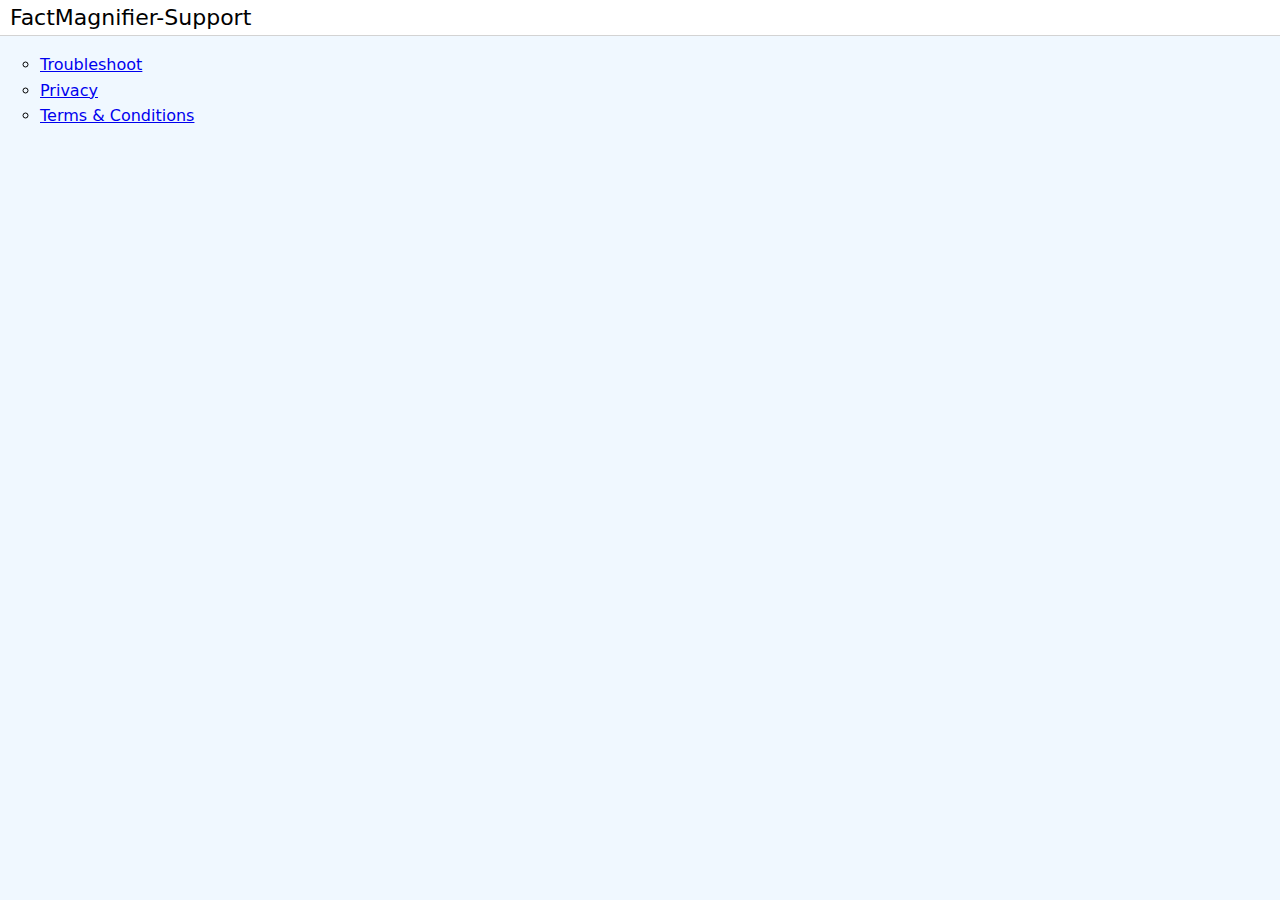
<file: index.html>
<!DOCTYPE html>
<html lang="en">
<head>
    <meta charset="UTF-8">
    <meta name="viewport" content="width=device-width, initial-scale=1.0">
    <title>FactMagnifier-Support</title>
    <link rel="stylesheet" href="style.css">
</head>
<body>
    <div class="nav-div">
        <a href="index.html">
            <span>FactMagnifier-Support</span>
        </a>
    </div>

    <div class="secondary-div">
        <ul class="secondary-div-ul">
            <li class="secondary-div-li">
                <a class="secondary-div-a" href="troubleshoot.html">
                    Troubleshoot
                </a>
            </li>
            <li class="secondary-div-li">
                <a class="secondary-div-a" href="privacy.html">
                    Privacy
                </a>
            </li>
            <li class="secondary-div-li">
                <a class="secondary-div-a" href="terms.html">
                    Terms & Conditions
                </a>
            </li>
        </ul>
    </div>
</body>
</html>
</file>
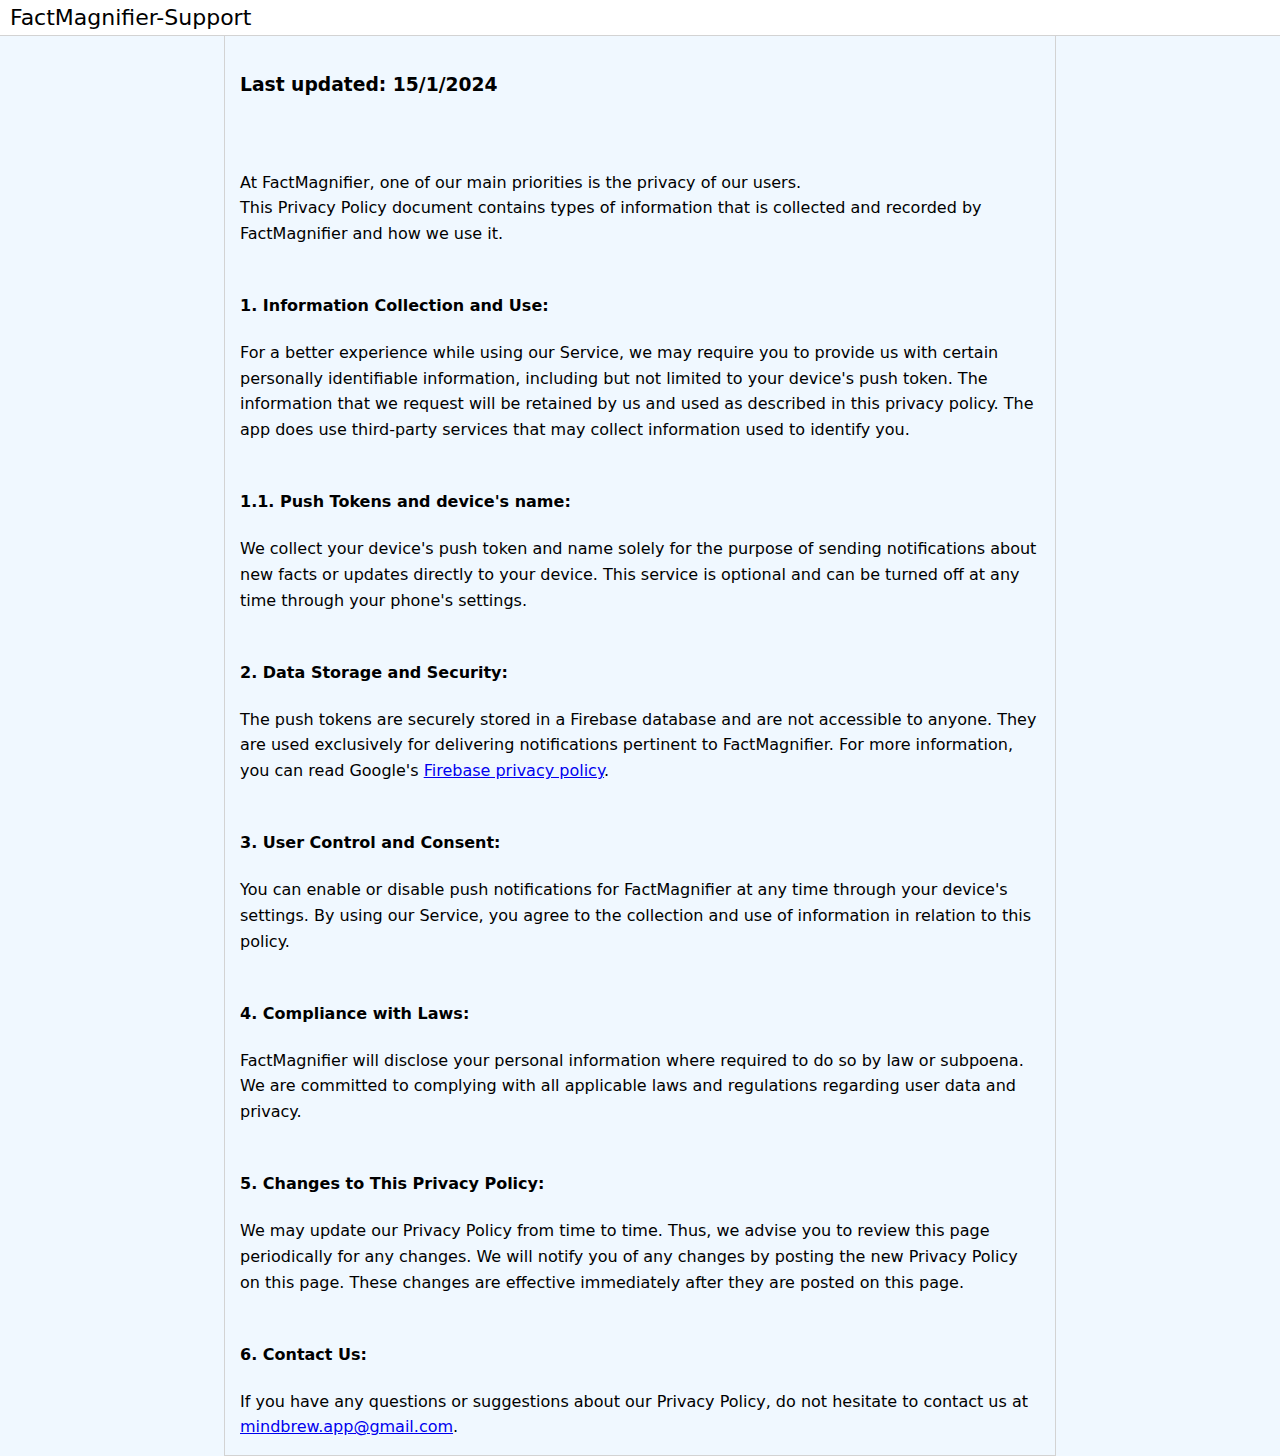
<file: privacy.html>
<!DOCTYPE html>
<html lang="en">

<head>
    <meta charset="UTF-8">
    <meta name="viewport" content="width=device-width, initial-scale=1.0">
    <title>Privacy</title>
    <link rel="stylesheet" href="privacy.css">
</head>

<body>
    <div class="nav-div">
        <a href="index.html">
            <span>FactMagnifier-Support</span>
        </a>
    </div>

    <div class="main-div">
        <h3>Last updated: 15/1/2024</h3>
        </br>
        </br>

        At FactMagnifier, one of our main priorities is the privacy of our users.</br> This Privacy Policy document
        contains types of information that is collected and recorded by FactMagnifier and how we use it.
        </br>
        </br>

        <h4>1. Information Collection and Use:</h4>

        For a better experience while using our Service, we may require you to provide us with certain personally
        identifiable information, including but not limited to your device's push token.
        The information that we request will be retained by us and used as described in this privacy policy. The app
        does use third-party services that may collect information used to identify you.

        </br></br>
        <h4>1.1. Push Tokens and device's name:</h4>

        We collect your device's push token and name solely for the purpose of sending notifications about new facts
        or updates directly to your device. This service is optional and can be turned off at any time through your
        phone's settings.

        </br></br>
        <h4>2. Data Storage and Security:</h4>

        The push tokens are securely stored in a Firebase database and are not accessible to anyone. They are used
        exclusively for delivering notifications pertinent to FactMagnifier.
        For more information, you can read Google's <a href="https://firebase.google.com/support/privacy">Firebase privacy policy</a>.

        </br></br>
        <h4>3. User Control and Consent:</h4>

        You can enable or disable push notifications for FactMagnifier at any time through your device's settings.
        By using our Service, you agree to the collection and use of information in relation to this policy.

        </br></br>
        <h4>4. Compliance with Laws:</h4>

        FactMagnifier will disclose your personal information where required to do so by law or subpoena.
        We are committed to complying with all applicable laws and regulations regarding user data and privacy.

        </br></br>
        <h4>5. Changes to This Privacy Policy:</h4>

        We may update our Privacy Policy from time to time.
        Thus, we advise you to review this page periodically for any changes.
        We will notify you of any changes by posting the new Privacy Policy on this page.
        These changes are effective immediately after they are posted on this page.

        </br></br>
        <h4>6. Contact Us:</h4>

        If you have any questions or suggestions about our Privacy Policy,
        do not hesitate to contact us at <a href="mailto:mindbrew.app@gmail.com">mindbrew.app@gmail.com</a>.

    </div>
</body>

</html>
</file>
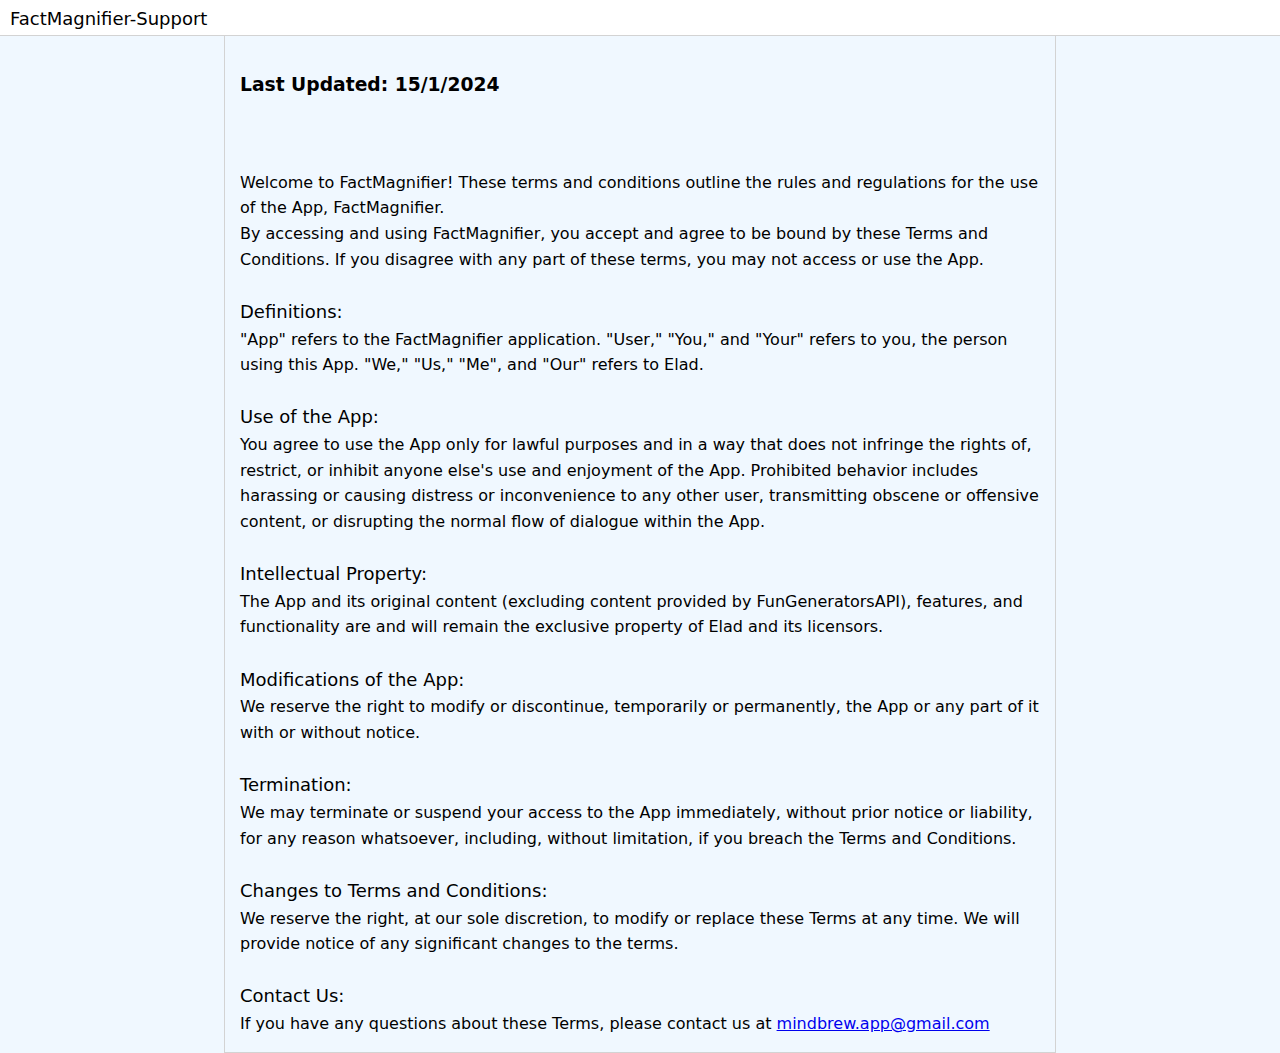
<file: terms.html>
<!DOCTYPE html>
<html lang="en">

<head>
    <meta charset="UTF-8">
    <meta name="viewport" content="width=device-width, initial-scale=1.0">
    <title>Terms & Conditions</title>
    <link rel="stylesheet" href="terms.css">
</head>

<body>
    <div class="nav-div">
        <a href="index.html">
            <span>FactMagnifier-Support</span>
        </a>
    </div>

    <div class="main-div">
        <h3>Last Updated: 15/1/2024</h3>
        <br>
        <br>

        Welcome to FactMagnifier! These terms and conditions outline the rules and regulations for the use of the
        App, FactMagnifier.
        <br>
        By accessing and using FactMagnifier, you accept and agree to be bound by these Terms and Conditions. If you
        disagree with any part of these terms, you may not access or use the App.
        <br>
        <br>

        <span>Definitions:</span> <br>
        "App" refers to the FactMagnifier application.
        "User," "You," and "Your" refers to you, the person using this App.
        "We," "Us," "Me", and "Our" refers to Elad.
        <br>
        <br>

        <span>Use of the App:</span> <br>
        You agree to use the App only for lawful purposes and in a way that does not infringe the rights of,
        restrict, or inhibit anyone else's use and enjoyment of the App. Prohibited behavior includes harassing or
        causing distress or inconvenience to any other user, transmitting obscene or offensive content, or
        disrupting the normal flow of dialogue within the App.

        <br>
        <br>

        <span>Intellectual Property:</span> <br>
        The App and its original content (excluding content provided by FunGeneratorsAPI), features, and
        functionality are and will remain the exclusive property of Elad and its licensors.
        <br>
        <br>

        <span>Modifications of the App:</span><br>
        We reserve the right to modify or discontinue, temporarily or permanently, the App or any part of it with or
        without notice.
        <br>
        <br>

        <span>Termination:</span><br>
        We may terminate or suspend your access to the App immediately, without prior notice or liability, for any
        reason whatsoever, including, without limitation, if you breach the Terms and Conditions.

        <br>
        <br>

        <span>Changes to Terms and Conditions:</span><br>
        We reserve the right, at our sole discretion, to modify or replace these Terms at any time. We will provide
        notice of any significant changes to the terms.
        <br>
        <br>

        <span>Contact Us:</span><br>
        If you have any questions about these Terms, please contact us at
        <a href="mailto:mindbrew.app@gmail.com">mindbrew.app@gmail.com</a>

    </div>
</body>

</html>
</file>
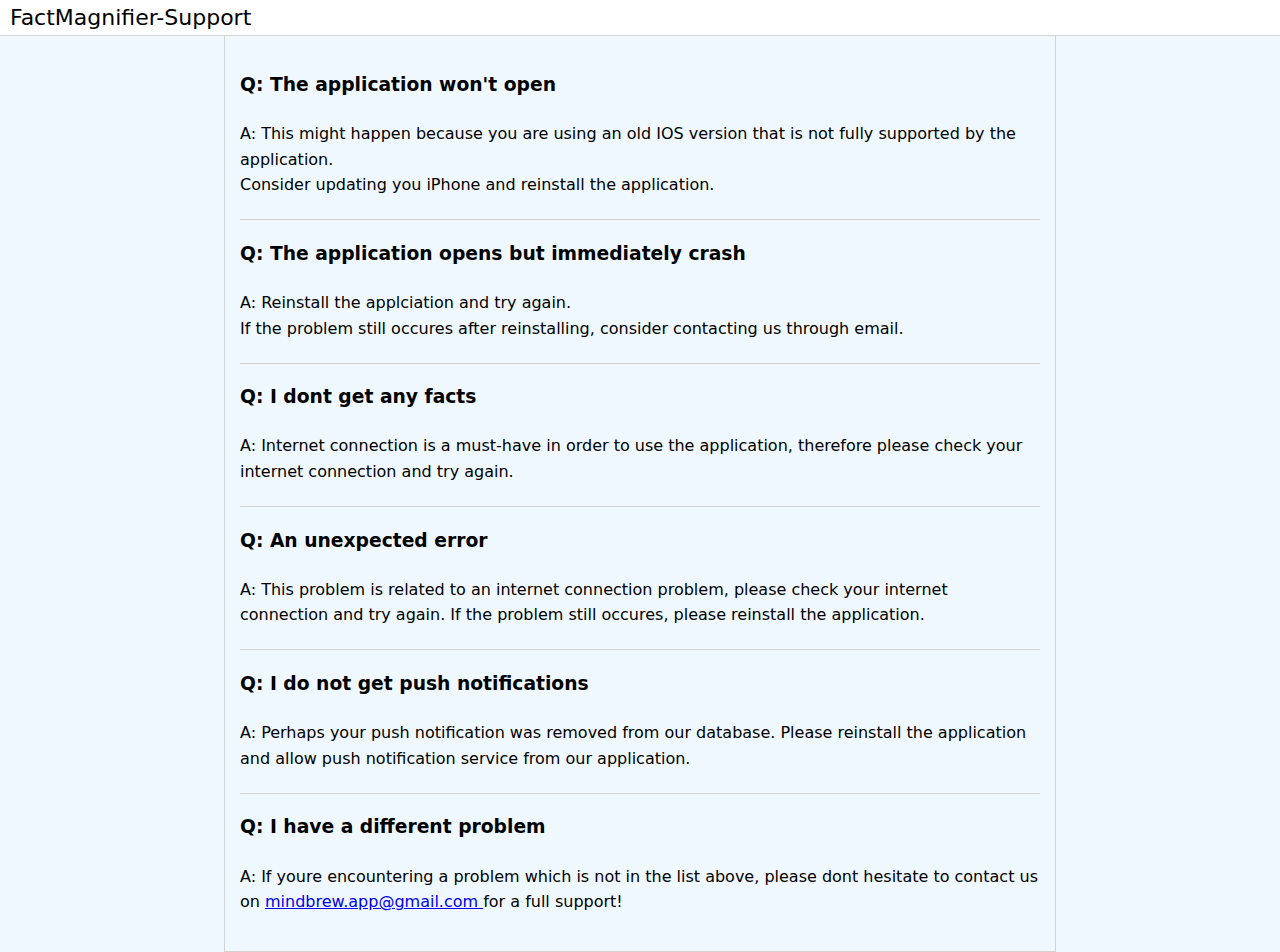
<file: troubleshoot.html>
<!DOCTYPE html>
<html lang="en">

<head>
    <meta charset="UTF-8">
    <meta name="viewport" content="width=device-width, initial-scale=1.0">
    <title>Troubleshoot</title>
    <link rel="stylesheet" href="troubleshoot.css">
</head>

<body>
    <div class="nav-div">
        <a href="index.html">
            <span>FactMagnifier-Support</span>
        </a>
    </div>

    <div class="main-div">
        <div class="troubleshoot-div">
            <h3>Q: The application won't open</h3>
            <h4>
                A: This might happen because you are using an old IOS version that is not fully supported by the
                application. <br>
                Consider updating you iPhone and reinstall the application.
            </h4>
        </div>

        <div class="troubleshoot-div">
            <h3>Q: The application opens but immediately crash</h3>
            <h4>
                A: Reinstall the applciation and try again. <br>
                If the problem still occures after reinstalling, consider contacting us through email.
            </h4>
        </div>

        <div class="troubleshoot-div">
            <h3>Q: I dont get any facts</h3>
            <h4>
                A: Internet connection is a must-have in order to use the application, therefore please check your
                internet connection and try again.
            </h4>
        </div>

        <div class="troubleshoot-div">
            <h3>Q: An unexpected error</h3>
            <h4>
                A: This problem is related to an internet connection problem, please check your internet connection and
                try again.
                If the problem still occures, please reinstall the application.
            </h4>
        </div>

        <div class="troubleshoot-div">
            <h3>Q: I do not get push notifications</h3>
            <h4>
                A: Perhaps your push notification was removed from our database.
                Please reinstall the application and allow push notification service from our application.
            </h4>
        </div>

        <div class="troubleshoot-div">
            <h3>Q: I have a different problem</h3>
            <h4>
                A: If youre encountering a problem which is not in the list above, please dont hesitate to contact us on
                <a href="mailto:mindbrew.app@gmail.com"> mindbrew.app@gmail.com </a> for a full support!
            </h4>
        </div>
    </div>
</body>

</html>
</file>
<file: style.css>
*{
    font-family: system-ui, -apple-system, BlinkMacSystemFont, 'Segoe UI', Roboto, Oxygen, Ubuntu, Cantarell, 'Open Sans', 'Helvetica Neue', sans-serif;

}

body {
    line-height: 1.6;
    margin: 0;
    padding: 0;
    height: 100vh;
    background-color: aliceblue;
}

.nav-div{
    border-bottom: 1px solid lightgray;
    background-color: white;
    font-size: 22px;
    width: 100%;
}

.nav-div a{
    text-decoration: none;
    color: black;
}

.nav-div span{
    padding: 10px;
}

/**************************************/


.secondary-div-ul{
    list-style-type:circle;
}
</file>
<file: privacy.css>
*{
    font-family: system-ui, -apple-system, BlinkMacSystemFont, 'Segoe UI', Roboto, Oxygen, Ubuntu, Cantarell, 'Open Sans', 'Helvetica Neue', sans-serif;

}

body {
    line-height: 1.6;
    margin: 0;
    padding: 0;
    height: 100vh;
    background-color: aliceblue;
}

.nav-div{
    border-bottom: 1px solid lightgray;
    background-color: white;
    font-size: 22px;
    width: 100%;
}

.nav-div a{
    text-decoration: none;
    color: black;
}

.nav-div span{
    padding: 10px;
}

/**************************************/

.main-div{
    padding: 15px;
    max-width: 800px;
    margin-left: auto;
    margin-right: auto;
    border: 1px solid lightgray;
    border-top: none;
}
</file>
<file: terms.css>
*{
    font-family: system-ui, -apple-system, BlinkMacSystemFont, 'Segoe UI', Roboto, Oxygen, Ubuntu, Cantarell, 'Open Sans', 'Helvetica Neue', sans-serif;

}

body {
    line-height: 1.6;
    margin: 0;
    padding: 0;
    height: 100vh;
    background-color: aliceblue;
}

.nav-div{
    border-bottom: 1px solid lightgray;
    background-color: white;
    font-size: 22px;
    width: 100%;
}

.nav-div a{
    text-decoration: none;
    color: black;
}

.nav-div span{
    padding: 10px;
}

/**************************************/

.main-div{
    padding: 15px;
    max-width: 800px;
    margin-left: auto;
    margin-right: auto;
    border: 1px solid lightgray;
    border-top: none;
}

span{
    font-size: 18px;
    font-weight: 500;
}
</file>
<file: troubleshoot.css>
*{
    font-family: system-ui, -apple-system, BlinkMacSystemFont, 'Segoe UI', Roboto, Oxygen, Ubuntu, Cantarell, 'Open Sans', 'Helvetica Neue', sans-serif;

}

body {
    line-height: 1.6;
    margin: 0;
    padding: 0;
    height: 100vh;
    background-color: aliceblue;
}

.nav-div{
    border-bottom: 1px solid lightgray;
    background-color: white;
    font-size: 22px;
    width: 100%;
}

.nav-div a{
    text-decoration: none;
    color: black;
}

.nav-div span{
    padding: 10px;
}

/**************************************/

h4{
    font-weight: 400;
}

.main-div{
    border: 1px solid lightgray;
    border-top: none;
    max-width: 800px;
    margin-left: auto;
    margin-right: auto;
    padding: 15px;
}

.troubleshoot-div{
    border-bottom: 1px solid lightgray;
    
}

.troubleshoot-div:last-child{
    border-bottom: none;
}
</file>
